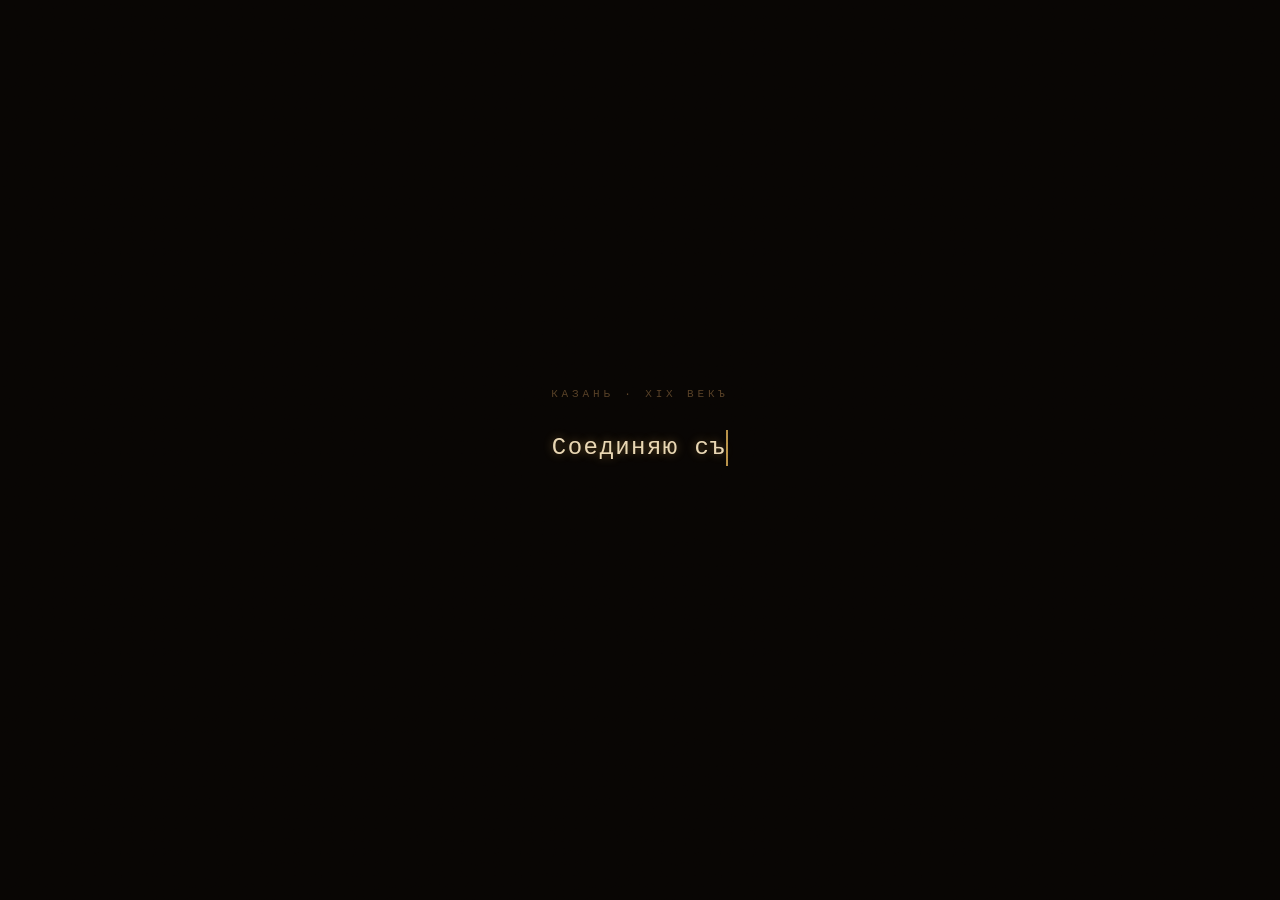
<file: index.html>
<!DOCTYPE html>
<html lang="ru">
  <head>
    <meta charset="UTF-8" />
    <meta name="viewport" content="width=device-width, initial-scale=1.0, viewport-fit=cover" />
    <meta name="theme-color" content="#120a04" />
    <title>Домъ купца Муллина</title>
    <link rel="preconnect" href="https://fonts.googleapis.com" crossorigin />
    <link rel="preconnect" href="https://fonts.gstatic.com" crossorigin />
    <link
      href="https://fonts.googleapis.com/css2?family=IM+Fell+English:ital@0;1&family=Cormorant+Garamond:ital,wght@0,300;0,400;1,300;1,400&display=swap"
      rel="stylesheet"
    />
    <script type="module" crossorigin src="/assets/index-B4zmkgwE.js"></script>
    <link rel="stylesheet" crossorigin href="/assets/index-BqClJh-b.css">
  </head>
  <body style="background:#080503;margin:0;" class="font-cormorant text-[18px] overflow-x-hidden">
        <div id="root"></div>
  </body>
</html>
</file>
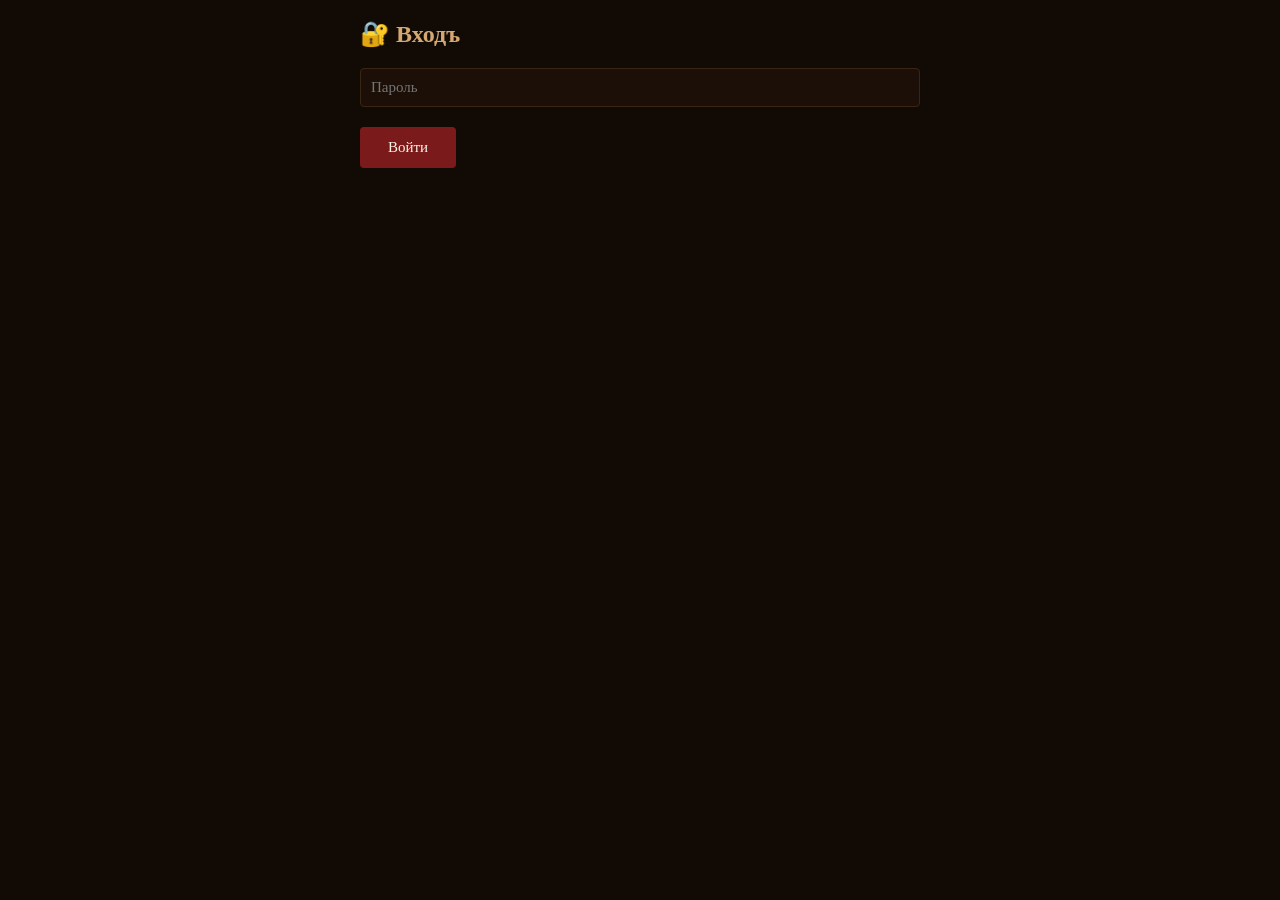
<file: admin.html>
<!DOCTYPE html>
<html lang="ru">
<head>
    <meta charset="UTF-8">
    <meta name="viewport" content="width=device-width, initial-scale=1.0">
    <title>Админка · Домъ купца Муллина</title>
    <style>
        * { margin: 0; padding: 0; box-sizing: border-box; }
        body {
            background: #120a04;
            color: #f0e4d0;
            font-family: Georgia, 'Times New Roman', serif;
            padding: 20px;
            max-width: 600px;
            margin: 0 auto;
        }
        h1 { color: #d4a870; margin-bottom: 20px; font-size: 24px; }
        label { display: block; color: #b8895a; margin: 12px 0 4px; font-size: 13px; text-transform: uppercase; letter-spacing: 0.05em; }
        input, textarea {
            width: 100%;
            padding: 10px;
            background: #1c0f07;
            border: 1px solid #3a2515;
            color: #f0e4d0;
            font-family: Georgia, serif;
            font-size: 15px;
            border-radius: 4px;
        }
        textarea { min-height: 80px; resize: vertical; }
        button {
            margin-top: 20px;
            padding: 12px 28px;
            background: #7b1a1a;
            color: #faf3e6;
            border: none;
            border-radius: 4px;
            cursor: pointer;
            font-size: 15px;
            font-family: Georgia, serif;
        }
        button:hover { background: #a02020; }
        .msg { margin-top: 12px; padding: 10px; border-radius: 4px; font-size: 14px; }
        .ok { background: rgba(27,115,64,0.3); color: #c0e0c0; }
        .err { background: rgba(180,20,40,0.3); color: #e0b0b0; }
        .section { margin-top: 24px; border-top: 1px solid #3a2515; padding-top: 16px; }
        h2 { color: #d4a870; font-size: 18px; margin-bottom: 8px; }
    </style>
</head>
<body>

<div id="login">
    <h1>🔐 Входъ</h1>
    <input type="password" id="pwd" placeholder="Пароль">
    <button onclick="login()">Войти</button>
    <div class="msg err" id="loginMsg" style="display:none;"></div>
</div>

<div id="admin" style="display:none;">
    <h1>⚙ Админка · Домъ купца Муллина</h1>
    
    <div class="section">
        <h2>Hero</h2>
        <label>Заголовок</label>
        <input id="heroTitle">
        <label>Подзаголовок</label>
        <input id="heroSubtitle">
        <label>Текст кнопки скролла</label>
        <input id="scrollHint">
    </div>

    <div class="section">
        <h2>Экскурсии (цены)</h2>
        <label>Обзорная</label>
        <input id="exc1price">
        <label>Чаепитие</label>
        <input id="exc2price">
        <label>Костюмы + фото</label>
        <input id="exc3price">
    </div>

    <div class="section">
        <h2>Мастер-классы (цены)</h2>
        <label>Чак-чак</label>
        <input id="ws1price">
        <label>Чак-чак + экскурсия</label>
        <input id="ws2price">
        <label>Эчпочмак + экскурсия</label>
        <input id="ws3price">
    </div>

    <div class="section">
        <h2>Театр</h2>
        <label>Цена</label>
        <input id="thPrice">
    </div>

    <div class="section">
        <h2>Туроператоры</h2>
        <label>Экскурсия + чаепитие</label>
        <input id="to1price">
        <label>Чак-чак + чай + экскурсия</label>
        <input id="to2price">
        <label>Эчпочмак + экскурсия + чай</label>
        <input id="to3price">
    </div>

    <button onclick="saveAll()">💾 Сохранить всё</button>
    <div class="msg" id="saveMsg" style="display:none;"></div>
</div>

<script>
const PASSWORD = 'mullin2025';
let token = '';
let repoData = {};
const REPO = 'dom-mullina/dom-mullina.github.io';
const FILE_PATH = 'content.json';

function login() {
    const p = document.getElementById('pwd').value;
    if (p === PASSWORD) {
        document.getElementById('login').style.display = 'none';
        document.getElementById('admin').style.display = 'block';
        // токен хранится в localStorage
        token = localStorage.getItem('gh_token') || '';
        if (token) {
            loadData();
        } else {
            showTokenPrompt();
        }
    } else {
        const m = document.getElementById('loginMsg');
        m.textContent = 'Невѣрный пароль';
        m.style.display = 'block';
    }
}

function showTokenPrompt() {
    const t = prompt('Вставьте GitHub Personal Access Token (с правами repo):');
    if (t) {
        token = t;
        localStorage.setItem('gh_token', token);
        loadData();
    }
}

async function loadData() {
    try {
        const res = await fetch(`https://api.github.com/repos/${REPO}/contents/${FILE_PATH}`, {
            headers: { Authorization: `token ${token}` }
        });
        if (!res.ok) throw new Error('Не могу загрузить данные');
        const data = await res.json();
        // Правильное декодирование кириллицы
        const decoded = decodeURIComponent(escape(atob(data.content)));
        const content = JSON.parse(decoded);
        repoData = data;
        fillForm(content);
    } catch(e) {
        document.getElementById('saveMsg').textContent = 'Ошибка загрузки: ' + e.message;
        document.getElementById('saveMsg').className = 'msg err';
        document.getElementById('saveMsg').style.display = 'block';
    }
}
function fillForm(d) {
    document.getElementById('heroTitle').value = d.heroContent?.title || '';
    document.getElementById('heroSubtitle').value = d.heroContent?.subtitle || '';
    document.getElementById('scrollHint').value = d.heroContent?.scrollHint || '';
    document.getElementById('exc1price').value = d.strips?.[0]?.items?.[0]?.price || '';
    document.getElementById('exc2price').value = d.strips?.[0]?.items?.[1]?.price || '';
    document.getElementById('exc3price').value = d.strips?.[0]?.items?.[2]?.price || '';
    document.getElementById('ws1price').value = d.strips?.[1]?.items?.[0]?.price || '';
    document.getElementById('ws2price').value = d.strips?.[1]?.items?.[1]?.price || '';
    document.getElementById('ws3price').value = d.strips?.[1]?.items?.[2]?.price || '';
    document.getElementById('thPrice').value = d.strips?.[2]?.theatre?.modal?.price || '';
    document.getElementById('to1price').value = d.tourOperator?.modal?.table?.[0]?.price || '';
    document.getElementById('to2price').value = d.tourOperator?.modal?.table?.[1]?.price || '';
    document.getElementById('to3price').value = d.tourOperator?.modal?.table?.[2]?.price || '';
}

function collectData() {
    const heroContent = {
        eyebrow: 'Казань · XIX векъ',
        title: document.getElementById('heroTitle').value,
        subtitle: document.getElementById('heroSubtitle').value,
        scrollHint: document.getElementById('scrollHint').value,
    };
    // Здесь надо сохранить всю структуру. Пока — упрощённо.
    // Полный объект нужно встраивать в content.json
    return { heroContent };
}

async function saveAll() {
    const msg = document.getElementById('saveMsg');
    try {
        const newData = collectData();
        // Правильная кодировка UTF-8
        const jsonStr = JSON.stringify(newData, null, 2);
        const content = btoa(unescape(encodeURIComponent(jsonStr)));
        
        const res = await fetch(`https://api.github.com/repos/${REPO}/contents/${FILE_PATH}`, {
            method: 'PUT',
            headers: {
                Authorization: `token ${token}`,
                'Content-Type': 'application/json',
            },
            body: JSON.stringify({
                message: 'обновление из админки',
                content: content,
                sha: repoData.sha,
            })
        });
        if (!res.ok) {
            const err = await res.json();
            throw new Error(err.message || 'Ошибка сохранения');
        }
        // Обновляем sha для следующего сохранения
        const updated = await res.json();
        repoData.sha = updated.content.sha;
        
        msg.textContent = '✅ Сохранено! Сайт обновится через пару минут.';
        msg.className = 'msg ok';
        msg.style.display = 'block';
    } catch(e) {
        msg.textContent = '❌ ' + e.message;
        msg.className = 'msg err';
        msg.style.display = 'block';
    }
}
</script>
</body>
</html>
</file>
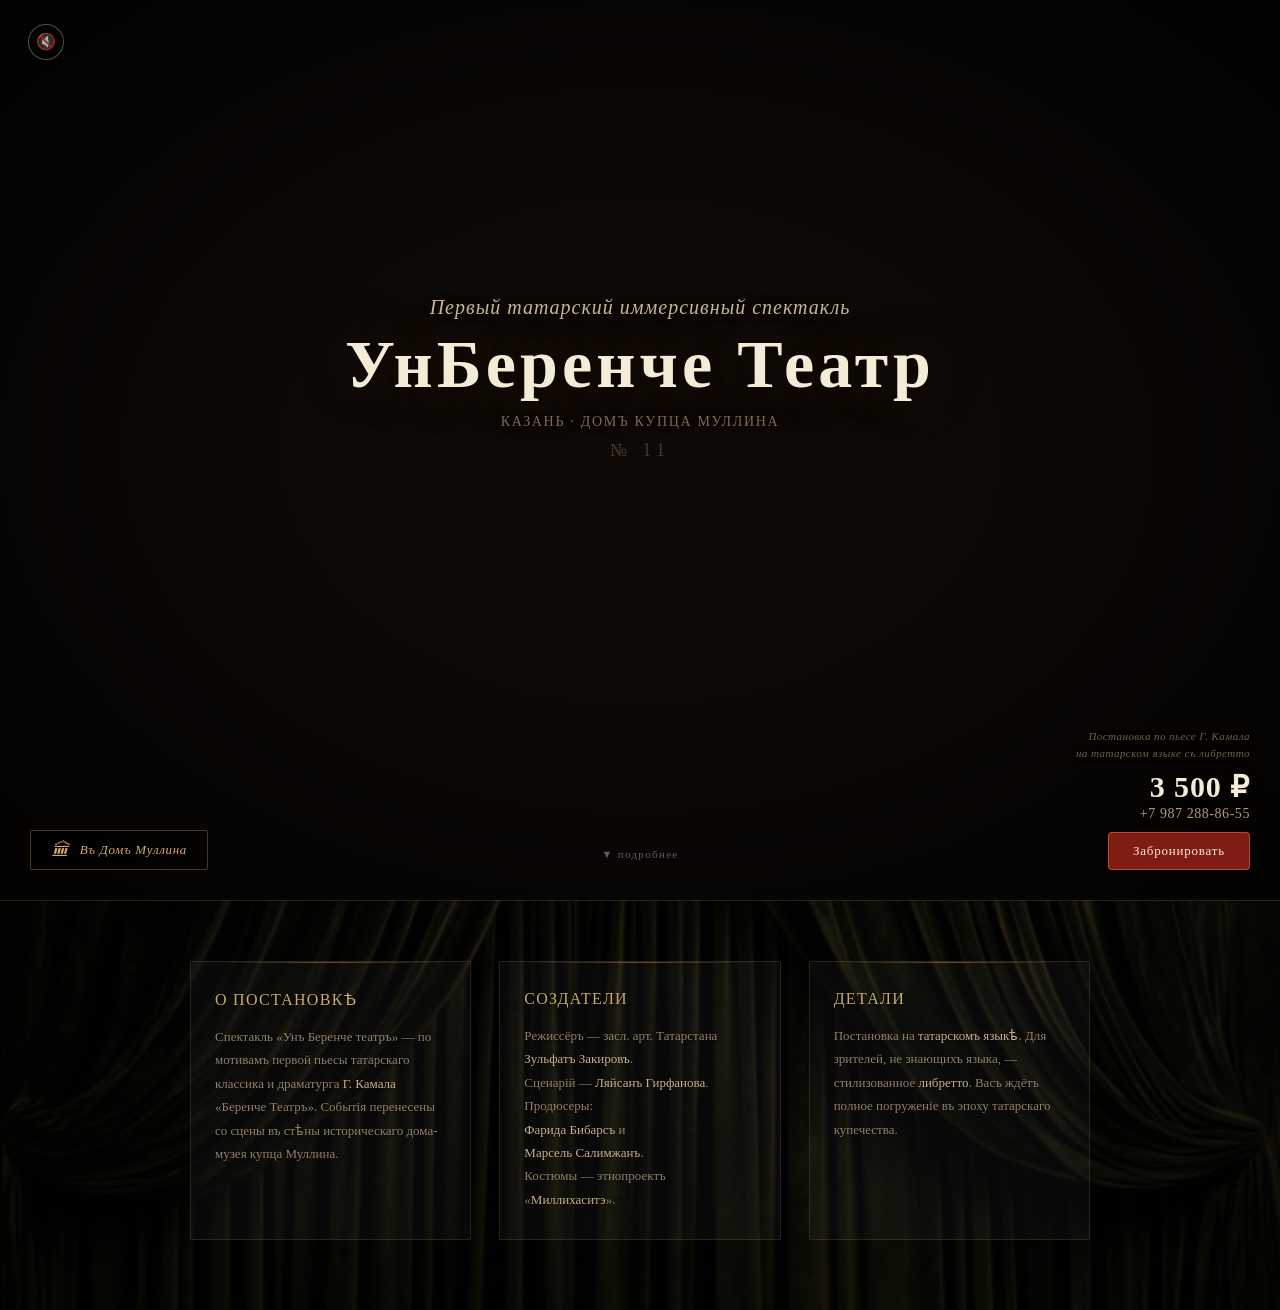
<file: theatre.html>
<!DOCTYPE html>
<html lang="ru">
<head>
    <meta charset="UTF-8">
    <meta name="viewport" content="width=device-width, initial-scale=1.0, viewport-fit=cover">
    <meta name="theme-color" content="#0d0906">
    <title>УнБеренче Театр — Иммерсивный спектакль</title>
    <style>
        :root {
            --gold: #b8895a;
            --gold2: #d4a870;
            --dark: #0d0906;
            --paper: #f5ecd7;
        }

        * {
            margin: 0;
            padding: 0;
            box-sizing: border-box;
        }

        body {
            background: var(--dark);
            font-family: 'Georgia', 'Times New Roman', serif;
            overflow-x: hidden;
        }

        /* ── ПЕРВЫЙ ЭКРАН: ВИДЕО ── */
        .page {
            position: relative;
            width: 100vw;
            height: 100vh;
            min-height: 600px;
            overflow: hidden;
        }

        .bg-video {
            position: absolute;
            inset: 0;
            z-index: 1;
            overflow: hidden;
        }

        .bg-video video {
            width: 100%;
            height: 100%;
            object-fit: cover;
            filter: sepia(0.5) brightness(0.35) blur(2px);
            transform: scale(1.05);
        }

        .vignette {
            position: absolute;
            inset: 0;
            background: radial-gradient(ellipse at center, transparent 30%, rgba(0,0,0,0.8) 100%);
            z-index: 2;
            pointer-events: none;
        }

        /* Центральный текст */
        .center-text {
            position: absolute;
            top: 42%;
            left: 50%;
            transform: translate(-50%, -50%);
            z-index: 3;
            text-align: center;
            pointer-events: none;
        }

        .main-title {
            font-size: clamp(38px, 7vw, 68px);
            font-weight: 700;
            color: var(--paper);
            letter-spacing: 0.06em;
            text-shadow:
                0 2px 30px rgba(0,0,0,0.8),
                0 0 60px rgba(184,137,90,0.3);
            line-height: 1.1;
            margin-bottom: 12px;
        }

        .sub-title {
            font-size: clamp(14px, 2.2vw, 20px);
            font-style: italic;
            color: rgba(235, 215, 175, 0.85);
            letter-spacing: 0.05em;
            margin-bottom: 8px;
            text-shadow: 0 1px 10px rgba(0,0,0,0.6);
        }

        .venue {
            font-size: clamp(11px, 1.5vw, 14px);
            color: rgba(200, 175, 140, 0.6);
            letter-spacing: 0.12em;
            text-transform: uppercase;
            text-shadow: 0 1px 6px rgba(0,0,0,0.5);
        }

        /* Стрелка-подсказка */
        .scroll-hint {
            position: absolute;
            bottom: 40px;
            left: 50%;
            transform: translateX(-50%);
            z-index: 5;
            color: rgba(255,255,255,0.35);
            font-size: 11px;
            letter-spacing: 0.12em;
            pointer-events: none;
            animation: bob 2.2s ease-in-out infinite;
        }

        @keyframes bob {
            0%, 100% { transform: translateX(-50%) translateY(0); opacity: 0.35; }
            50% { transform: translateX(-50%) translateY(7px); opacity: 0.7; }
        }

        /* Кнопка звука */
        .sound-toggle {
            position: absolute;
            top: 24px;
            left: 28px;
            z-index: 5;
            width: 36px;
            height: 36px;
            border-radius: 50%;
            border: 1px solid rgba(255,255,255,0.3);
            background: rgba(0,0,0,0.3);
            color: rgba(255,255,255,0.7);
            font-size: 16px;
            cursor: pointer;
            display: flex;
            align-items: center;
            justify-content: center;
            transition: all 0.3s;
            backdrop-filter: blur(4px);
            line-height: 1;
            padding: 0;
        }

        .sound-toggle:hover {
            background: rgba(0,0,0,0.5);
            border-color: rgba(255,255,255,0.5);
            color: #fff;
        }

        /* ── КНОПКА ВОЗВРАТА В ДОМ МУЛЛИНА ── */
        .btn-home {
            position: absolute;
            bottom: 30px;
            left: 30px;
            z-index: 5;
            display: flex;
            align-items: center;
            gap: 10px;
            padding: 10px 20px;
            background: rgba(0,0,0,0.45);
            border: 1px solid rgba(184,137,90,0.4);
            border-radius: 2px;
            color: var(--gold2);
            text-decoration: none;
            font-family: 'Georgia', serif;
            font-size: 13px;
            font-style: italic;
            letter-spacing: 0.05em;
            backdrop-filter: blur(6px);
            transition: all 0.3s;
        }

        .btn-home:hover {
            background: rgba(0,0,0,0.65);
            border-color: rgba(184,137,90,0.7);
            color: #ffe0b0;
            box-shadow: 0 0 18px rgba(184,137,90,0.2);
        }

        .btn-home-icon {
            font-size: 18px;
            line-height: 1;
        }

        /* Контакты */
        .contact {
            position: absolute;
            bottom: 30px;
            right: 30px;
            z-index: 5;
            text-align: right;
            color: var(--paper);
        }

        .contact-desc {
            font-size: 11px;
            font-style: italic;
            color: rgba(200, 175, 140, 0.55);
            letter-spacing: 0.04em;
            margin-bottom: 8px;
            text-shadow: 0 1px 6px rgba(0,0,0,0.5);
            line-height: 1.5;
        }

        .contact-price {
            font-size: clamp(22px, 3vw, 30px);
            font-weight: 700;
            letter-spacing: 0.03em;
            margin-bottom: 2px;
            text-shadow: 0 2px 10px rgba(0,0,0,0.5);
        }

        .contact-phone {
            font-size: 14px;
            color: rgba(220, 195, 150, 0.8);
            letter-spacing: 0.04em;
            margin-bottom: 10px;
            text-shadow: 0 1px 6px rgba(0,0,0,0.5);
        }

        .btn-call {
            display: inline-block;
            padding: 10px 24px;
            background: rgba(180, 40, 30, 0.7);
            color: var(--paper);
            text-decoration: none;
            border-radius: 4px;
            font-size: 13px;
            letter-spacing: 0.06em;
            backdrop-filter: blur(4px);
            border: 1px solid rgba(255,200,150,0.3);
            transition: all 0.3s;
        }

        .btn-call:hover {
            background: rgba(200, 45, 30, 0.85);
            border-color: rgba(255,200,150,0.6);
            box-shadow: 0 0 16px rgba(200,100,50,0.3);
        }

        /* ── ВТОРОЙ БЛОК: ПРОГРАММКА ── */
        .details {
            padding: 60px 5vw 70px;
    background:
        url('ttr2.jpg') center/cover no-repeat,
        linear-gradient(180deg, #1a120a 0%, #110c06 100%);
    background-blend-mode: overlay;
    border-top: 1px solid rgba(184, 148, 76, 0.2);
        }

        .details-inner {
            max-width: 900px;
            margin: 0 auto;
            display: grid;
            grid-template-columns: repeat(3, 1fr);
            gap: 28px;
        }

        /* ── КАРТОЧКИ ДЕТАЛЕЙ ── */
        .detail-card {
            background: rgba(255,255,255,0.03);
            border: 1px solid rgba(184,137,90,0.2);
            border-radius: 2px;
            padding: 28px 24px;
            position: relative;
            transition: border-color 0.3s, box-shadow 0.3s;
        }

        .detail-card:hover {
            border-color: rgba(184,137,90,0.4);
            box-shadow:
                0 4px 20px rgba(0,0,0,0.5),
                inset 0 1px 0 rgba(255,255,255,0.02);
        }

        /* Золотая полоска сверху карточки */
        .detail-card::before {
            content: '';
            position: absolute;
            top: 0;
            left: 24px;
            right: 24px;
            height: 1px;
            background: linear-gradient(90deg, transparent, rgba(184,137,90,0.5), transparent);
        }

        .detail-card h3 {
            font-family: 'Georgia', serif;
            font-size: 16px;
            font-weight: 400;
            color: #c9a96e;
            letter-spacing: 0.08em;
            text-transform: uppercase;
            margin-bottom: 16px;
            text-shadow: 0 1px 2px rgba(0,0,0,0.5);
        }

        .detail-card p {
            font-size: 13px;
            line-height: 1.8;
            color: rgba(200, 180, 150, 0.7);
            text-shadow: 0 1px 2px rgba(0,0,0,0.4);
        }

        .detail-card p strong {
            color: rgba(220, 195, 155, 0.9);
            font-weight: 400;
            white-space: nowrap;
        }

        /* Нижняя строка с ценой и кнопкой (мобила) */
        .details-footer {
            display: none;
            margin-top: 30px;
            text-align: center;
            padding-top: 24px;
            border-top: 1px solid rgba(184, 148, 76, 0.15);
        }

        /* ── МОБИЛА ── */
        @media (max-width: 768px) {
            .center-text {
                top: 35%;
            }
            .sound-toggle {
                top: 14px;
                left: 14px;
                width: 30px;
                height: 30px;
                font-size: 14px;
            }

            .btn-home {
                bottom: 20px;
                left: 16px;
                padding: 8px 16px;
                font-size: 12px;
                gap: 6px;
            }
            .btn-home-icon {
                font-size: 16px;
            }

            .contact {
                bottom: 20px;
                right: 16px;
            }
            .contact-desc {
                font-size: 10px;
            }
            .btn-call {
                padding: 8px 18px;
                font-size: 12px;
            }
            .scroll-hint {
                bottom: 75px;
            }

            .details {
                padding: 40px 5vw 50px;
            }
            .details-inner {
                grid-template-columns: 1fr;
                gap: 16px;
            }
            .detail-card {
                padding: 22px 18px;
            }
            .detail-card h3 {
                font-size: 14px;
                margin-bottom: 12px;
            }
            .detail-card p {
                font-size: 12px;
                line-height: 1.7;
            }
        }

         .house-number {
            font-family: 'Georgia', serif;
            font-size: clamp(13px, 1.8vw, 18px);
            color: rgba(200, 175, 140, 0.28);
            letter-spacing: 0.3em;
            margin-top: 10px;
            text-shadow: 0 0 8px rgba(184,137,90,0.15);
            pointer-events: none;
        }
    </style>
</head>
<body>

    <!-- ========== ПЕРВЫЙ ЭКРАН: ВИДЕО ========== -->
    <section class="page" id="hero">
        <div class="bg-video">
            <video id="teaserVideo" autoplay loop muted playsinline>
                <source src="teaser.mp4" type="video/mp4">
            </video>
        </div>
        <div class="vignette" aria-hidden="true"></div>

        <button class="sound-toggle" id="soundBtn" title="Включить звук">🔇</button>

        <div class="center-text">
            <p class="sub-title">Первый татарский иммерсивный спектакль</p>
            <h1 class="main-title">УнБеренче Театр</h1>
            <p class="venue">Казань · Домъ купца Муллина</p>
            <p class="house-number">№ 11</p>
        </div>

        <div class="scroll-hint">▼ подробнее</div>

        <!-- КНОПКА ВОЗВРАТА ВМЕСТО ГАЛЕРЕИ -->
        <a href="index.html" class="btn-home">
            <span class="btn-home-icon">🏛</span>
            <span>Въ Домъ Муллина</span>
        </a>

        <div class="contact">
            <p class="contact-desc">Постановка по пьесе Г. Камала<br>на татарском языке съ либретто</p>
            <p class="contact-price">3 500 ₽</p>
            <p class="contact-phone">+7 987 288-86-55</p>
            <a href="tel:+79872888655" class="btn-call">Забронировать</a>
        </div>
    </section>

    <!-- ========== ВТОРОЙ БЛОК: ПРОГРАММКА ========== -->
    <section class="details">
        <div class="details-inner">

            <div class="detail-card">
                <h3>О постановкѣ</h3>
                <p>
                    Спектакль «Унъ Беренче театръ» — по мотивамъ первой пьесы татарскаго классика и драматурга
                    <strong>Г. Камала</strong> «Беренче Театръ». Событія перенесены со сцены въ стѣны историческаго
                    дома-музея купца Муллина.
                </p>
            </div>

            <div class="detail-card">
                <h3>Создатели</h3>
                <p>
                    Режиссёръ — засл. арт. Татарстана<br>
                    <strong>Зульфатъ Закировъ</strong>.<br>
                    Сценарій — <strong>Ляйсанъ Гирфанова</strong>.<br>
                    Продюсеры:<br>
                    <strong>Фарида Бибарсъ</strong> и<br>
                    <strong>Марсель Салимжанъ</strong>.<br>
                    Костюмы — этнопроектъ<br>
                    «<strong>Миллихаситэ</strong>».
                </p>
            </div>

            <div class="detail-card">
                <h3>Детали</h3>
                <p>
                    Постановка на <strong>татарскомъ языкѣ</strong>. Для зрителей, не знающихъ языка, —
                    стилизованное <strong>либретто</strong>. Васъ ждётъ полное погруженіе въ эпоху татарскаго купечества.
                </p>
            </div>

        </div>
    </section>


    <!-- Скрипт: переключение звука -->
    <script>
        (function() {
            const video = document.getElementById('teaserVideo');
            const btn = document.getElementById('soundBtn');
            let muted = true;

            btn.addEventListener('click', function() {
                if (muted) {
                    video.muted = false;
                    btn.textContent = '🔊';
                } else {
                    video.muted = true;
                    btn.textContent = '🔇';
                }
                muted = !muted;
            });
        })();
    </script>
</body>
</html>
</file>
<file: assets/index-BqClJh-b.css>
*,:before,:after{--tw-border-spacing-x: 0;--tw-border-spacing-y: 0;--tw-translate-x: 0;--tw-translate-y: 0;--tw-rotate: 0;--tw-skew-x: 0;--tw-skew-y: 0;--tw-scale-x: 1;--tw-scale-y: 1;--tw-pan-x: ;--tw-pan-y: ;--tw-pinch-zoom: ;--tw-scroll-snap-strictness: proximity;--tw-gradient-from-position: ;--tw-gradient-via-position: ;--tw-gradient-to-position: ;--tw-ordinal: ;--tw-slashed-zero: ;--tw-numeric-figure: ;--tw-numeric-spacing: ;--tw-numeric-fraction: ;--tw-ring-inset: ;--tw-ring-offset-width: 0px;--tw-ring-offset-color: #fff;--tw-ring-color: rgb(59 130 246 / .5);--tw-ring-offset-shadow: 0 0 #0000;--tw-ring-shadow: 0 0 #0000;--tw-shadow: 0 0 #0000;--tw-shadow-colored: 0 0 #0000;--tw-blur: ;--tw-brightness: ;--tw-contrast: ;--tw-grayscale: ;--tw-hue-rotate: ;--tw-invert: ;--tw-saturate: ;--tw-sepia: ;--tw-drop-shadow: ;--tw-backdrop-blur: ;--tw-backdrop-brightness: ;--tw-backdrop-contrast: ;--tw-backdrop-grayscale: ;--tw-backdrop-hue-rotate: ;--tw-backdrop-invert: ;--tw-backdrop-opacity: ;--tw-backdrop-saturate: ;--tw-backdrop-sepia: ;--tw-contain-size: ;--tw-contain-layout: ;--tw-contain-paint: ;--tw-contain-style: }::backdrop{--tw-border-spacing-x: 0;--tw-border-spacing-y: 0;--tw-translate-x: 0;--tw-translate-y: 0;--tw-rotate: 0;--tw-skew-x: 0;--tw-skew-y: 0;--tw-scale-x: 1;--tw-scale-y: 1;--tw-pan-x: ;--tw-pan-y: ;--tw-pinch-zoom: ;--tw-scroll-snap-strictness: proximity;--tw-gradient-from-position: ;--tw-gradient-via-position: ;--tw-gradient-to-position: ;--tw-ordinal: ;--tw-slashed-zero: ;--tw-numeric-figure: ;--tw-numeric-spacing: ;--tw-numeric-fraction: ;--tw-ring-inset: ;--tw-ring-offset-width: 0px;--tw-ring-offset-color: #fff;--tw-ring-color: rgb(59 130 246 / .5);--tw-ring-offset-shadow: 0 0 #0000;--tw-ring-shadow: 0 0 #0000;--tw-shadow: 0 0 #0000;--tw-shadow-colored: 0 0 #0000;--tw-blur: ;--tw-brightness: ;--tw-contrast: ;--tw-grayscale: ;--tw-hue-rotate: ;--tw-invert: ;--tw-saturate: ;--tw-sepia: ;--tw-drop-shadow: ;--tw-backdrop-blur: ;--tw-backdrop-brightness: ;--tw-backdrop-contrast: ;--tw-backdrop-grayscale: ;--tw-backdrop-hue-rotate: ;--tw-backdrop-invert: ;--tw-backdrop-opacity: ;--tw-backdrop-saturate: ;--tw-backdrop-sepia: ;--tw-contain-size: ;--tw-contain-layout: ;--tw-contain-paint: ;--tw-contain-style: }*,:before,:after{box-sizing:border-box;border-width:0;border-style:solid;border-color:#e5e7eb}:before,:after{--tw-content: ""}html,:host{line-height:1.5;-webkit-text-size-adjust:100%;-moz-tab-size:4;-o-tab-size:4;tab-size:4;font-family:ui-sans-serif,system-ui,sans-serif,"Apple Color Emoji","Segoe UI Emoji",Segoe UI Symbol,"Noto Color Emoji";font-feature-settings:normal;font-variation-settings:normal;-webkit-tap-highlight-color:transparent}body{margin:0;line-height:inherit}hr{height:0;color:inherit;border-top-width:1px}abbr:where([title]){-webkit-text-decoration:underline dotted;text-decoration:underline dotted}h1,h2,h3,h4,h5,h6{font-size:inherit;font-weight:inherit}a{color:inherit;text-decoration:inherit}b,strong{font-weight:bolder}code,kbd,samp,pre{font-family:Courier New,Consolas,monospace;font-feature-settings:normal;font-variation-settings:normal;font-size:1em}small{font-size:80%}sub,sup{font-size:75%;line-height:0;position:relative;vertical-align:baseline}sub{bottom:-.25em}sup{top:-.5em}table{text-indent:0;border-color:inherit;border-collapse:collapse}button,input,optgroup,select,textarea{font-family:inherit;font-feature-settings:inherit;font-variation-settings:inherit;font-size:100%;font-weight:inherit;line-height:inherit;letter-spacing:inherit;color:inherit;margin:0;padding:0}button,select{text-transform:none}button,input:where([type=button]),input:where([type=reset]),input:where([type=submit]){-webkit-appearance:button;background-color:transparent;background-image:none}:-moz-focusring{outline:auto}:-moz-ui-invalid{box-shadow:none}progress{vertical-align:baseline}::-webkit-inner-spin-button,::-webkit-outer-spin-button{height:auto}[type=search]{-webkit-appearance:textfield;outline-offset:-2px}::-webkit-search-decoration{-webkit-appearance:none}::-webkit-file-upload-button{-webkit-appearance:button;font:inherit}summary{display:list-item}blockquote,dl,dd,h1,h2,h3,h4,h5,h6,hr,figure,p,pre{margin:0}fieldset{margin:0;padding:0}legend{padding:0}ol,ul,menu{list-style:none;margin:0;padding:0}dialog{padding:0}textarea{resize:vertical}input::-moz-placeholder,textarea::-moz-placeholder{opacity:1;color:#9ca3af}input::placeholder,textarea::placeholder{opacity:1;color:#9ca3af}button,[role=button]{cursor:pointer}:disabled{cursor:default}img,svg,video,canvas,audio,iframe,embed,object{display:block;vertical-align:middle}img,video{max-width:100%;height:auto}[hidden]:where(:not([hidden=until-found])){display:none}.pointer-events-none{pointer-events:none}.visible{visibility:visible}.fixed{position:fixed}.absolute{position:absolute}.relative{position:relative}.sticky{position:sticky}.inset-0{top:0;right:0;bottom:0;left:0}.inset-y-0{top:0;bottom:0}.-left-full{left:-100%}.bottom-0{bottom:0}.bottom-24{bottom:6rem}.bottom-6{bottom:1.5rem}.left-0{left:0}.left-1\/2{left:50%}.right-0{right:0}.right-6{right:1.5rem}.right-\[18px\]{right:18px}.top-0{top:0}.top-1\/2{top:50%}.top-2{top:.5rem}.top-\[18px\]{top:18px}.z-0{z-index:0}.z-10{z-index:10}.z-50{z-index:50}.z-\[100\]{z-index:100}.z-\[150\]{z-index:150}.z-\[1\]{z-index:1}.z-\[200\]{z-index:200}.z-\[2\]{z-index:2}.z-\[3\]{z-index:3}.z-\[4\]{z-index:4}.z-\[5\]{z-index:5}.z-\[6\]{z-index:6}.z-\[7\]{z-index:7}.z-\[8\]{z-index:8}.z-\[9999\]{z-index:9999}.float-right{float:right}.m-0{margin:0}.mx-\[10px\]{margin-left:10px;margin-right:10px}.mx-auto{margin-left:auto;margin-right:auto}.my-2{margin-top:.5rem;margin-bottom:.5rem}.my-4{margin-top:1rem;margin-bottom:1rem}.mb-1{margin-bottom:.25rem}.mb-1\.5{margin-bottom:.375rem}.mb-3{margin-bottom:.75rem}.mb-5{margin-bottom:1.25rem}.mb-7{margin-bottom:1.75rem}.mb-\[-28px\]{margin-bottom:-28px}.mb-\[14px\]{margin-bottom:14px}.ml-auto{margin-left:auto}.mt-1{margin-top:.25rem}.mt-2{margin-top:.5rem}.mt-4{margin-top:1rem}.mt-8{margin-top:2rem}.mt-\[14px\]{margin-top:14px}.mt-\[18px\]{margin-top:18px}.mt-\[3px\]{margin-top:3px}.block{display:block}.inline-block{display:inline-block}.flex{display:flex}.inline-flex{display:inline-flex}.table{display:table}.grid{display:grid}.hidden{display:none}.aspect-\[2\/3\]{aspect-ratio:2/3}.aspect-\[4\/3\]{aspect-ratio:4/3}.h-10{height:2.5rem}.h-14{height:3.5rem}.h-5{height:1.25rem}.h-8{height:2rem}.h-9{height:2.25rem}.h-\[120px\]{height:120px}.h-\[1px\]{height:1px}.h-\[2px\]{height:2px}.h-\[30px\]{height:30px}.h-\[34px\]{height:34px}.h-\[38px\]{height:38px}.h-\[40vh\]{height:40vh}.h-\[60px\]{height:60px}.h-\[62px\]{height:62px}.h-\[7px\]{height:7px}.h-full{height:100%}.h-screen{height:100vh}.max-h-\[300px\]{max-height:300px}.max-h-\[90vh\]{max-height:90vh}.min-h-\[1\.5em\]{min-height:1.5em}.min-h-\[400px\]{min-height:400px}.w-0{width:0px}.w-10{width:2.5rem}.w-6{width:1.5rem}.w-8{width:2rem}.w-9{width:2.25rem}.w-\[130px\]{width:130px}.w-\[150px\]{width:150px}.w-\[160px\]{width:160px}.w-\[1px\]{width:1px}.w-\[2px\]{width:2px}.w-\[30\%\]{width:30%}.w-\[30px\]{width:30px}.w-\[34px\]{width:34px}.w-\[38px\]{width:38px}.w-\[60vw\]{width:60vw}.w-\[62px\]{width:62px}.w-\[7px\]{width:7px}.w-\[92\%\]{width:92%}.w-full{width:100%}.min-w-0{min-width:0px}.max-w-\[320px\]{max-width:320px}.max-w-\[640px\]{max-width:640px}.max-w-\[700px\]{max-width:700px}.max-w-\[960px\]{max-width:960px}.flex-1{flex:1 1 0%}.flex-shrink-0{flex-shrink:0}.border-collapse{border-collapse:collapse}.-translate-x-1\/2{--tw-translate-x: -50%;transform:translate(var(--tw-translate-x),var(--tw-translate-y)) rotate(var(--tw-rotate)) skew(var(--tw-skew-x)) skewY(var(--tw-skew-y)) scaleX(var(--tw-scale-x)) scaleY(var(--tw-scale-y))}.-translate-y-1\/2{--tw-translate-y: -50%;transform:translate(var(--tw-translate-x),var(--tw-translate-y)) rotate(var(--tw-rotate)) skew(var(--tw-skew-x)) skewY(var(--tw-skew-y)) scaleX(var(--tw-scale-x)) scaleY(var(--tw-scale-y))}.scale-150{--tw-scale-x: 1.5;--tw-scale-y: 1.5;transform:translate(var(--tw-translate-x),var(--tw-translate-y)) rotate(var(--tw-rotate)) skew(var(--tw-skew-x)) skewY(var(--tw-skew-y)) scaleX(var(--tw-scale-x)) scaleY(var(--tw-scale-y))}.transform{transform:translate(var(--tw-translate-x),var(--tw-translate-y)) rotate(var(--tw-rotate)) skew(var(--tw-skew-x)) skewY(var(--tw-skew-y)) scaleX(var(--tw-scale-x)) scaleY(var(--tw-scale-y))}.animate-\[shimmer_2s_infinite\]{animation:shimmer 2s infinite}@keyframes hint-pulse{0%,to{opacity:.5;transform:translate(-50%) translateY(0)}50%{opacity:1;transform:translate(-50%) translateY(6px)}}.animate-hint-pulse{animation:hint-pulse 2.5s ease-in-out infinite}.animate-none{animation:none}@keyframes pl-blink{0%,to{border-color:#ffc864b3}50%{border-color:transparent}}.animate-pl-blink{animation:pl-blink .9s step-end infinite}@keyframes tw-blink{0%,to{border-color:#ffc864b3}50%{border-color:transparent}}.animate-tw-blink{animation:tw-blink .9s step-end infinite}.cursor-pointer{cursor:pointer}.resize{resize:both}.grid-cols-3{grid-template-columns:repeat(3,minmax(0,1fr))}.flex-col{flex-direction:column}.flex-col-reverse{flex-direction:column-reverse}.flex-wrap{flex-wrap:wrap}.items-start{align-items:flex-start}.items-end{align-items:flex-end}.items-center{align-items:center}.justify-center{justify-content:center}.justify-between{justify-content:space-between}.gap-0{gap:0px}.gap-0\.5{gap:.125rem}.gap-1\.5{gap:.375rem}.gap-10{gap:2.5rem}.gap-2{gap:.5rem}.gap-3{gap:.75rem}.gap-4{gap:1rem}.gap-6{gap:1.5rem}.gap-8{gap:2rem}.gap-\[10px\]{gap:10px}.gap-\[14px\]{gap:14px}.gap-\[8px\]{gap:8px}.overflow-hidden{overflow:hidden}.overflow-y-auto{overflow-y:auto}.overflow-x-hidden{overflow-x:hidden}.whitespace-nowrap{white-space:nowrap}.whitespace-pre-line{white-space:pre-line}.rounded{border-radius:.25rem}.rounded-\[1px\]{border-radius:1px}.rounded-\[2px\]{border-radius:2px}.rounded-full{border-radius:9999px}.rounded-t-2xl{border-top-left-radius:1rem;border-top-right-radius:1rem}.rounded-t-\[33px\]{border-top-left-radius:33px;border-top-right-radius:33px}.rounded-t-\[50px\]{border-top-left-radius:50px;border-top-right-radius:50px}.border{border-width:1px}.border-2{border-width:2px}.border-\[3px\]{border-width:3px}.border-b{border-bottom-width:1px}.border-b-0{border-bottom-width:0px}.border-b-2{border-bottom-width:2px}.border-l-0{border-left-width:0px}.border-l-2{border-left-width:2px}.border-r-0{border-right-width:0px}.border-r-2{border-right-width:2px}.border-t{border-top-width:1px}.border-dashed{border-style:dashed}.border-double{border-style:double}.border-none{border-style:none}.border-\[\#3a2515\]{--tw-border-opacity: 1;border-color:rgb(58 37 21 / var(--tw-border-opacity, 1))}.border-\[\#8b6914\]{--tw-border-opacity: 1;border-color:rgb(139 105 20 / var(--tw-border-opacity, 1))}.border-\[\#b8895a\]{--tw-border-opacity: 1;border-color:rgb(184 137 90 / var(--tw-border-opacity, 1))}.border-\[rgba\(139\,105\,20\,0\.1\)\]{border-color:#8b69141a}.border-\[rgba\(139\,105\,20\,0\.2\)\]{border-color:#8b691433}.border-\[rgba\(139\,105\,20\,0\.3\)\]{border-color:#8b69144d}.border-\[rgba\(184\,137\,90\,0\.15\)\]{border-color:#b8895a26}.border-\[rgba\(184\,137\,90\,0\.2\)\]{border-color:#b8895a33}.border-\[rgba\(184\,137\,90\,0\.22\)\]{border-color:#b8895a38}.border-\[rgba\(184\,137\,90\,0\.3\)\]{border-color:#b8895a4d}.border-\[rgba\(184\,137\,90\,0\.4\)\]{border-color:#b8895a66}.border-\[rgba\(184\,137\,90\,0\.45\)\]{border-color:#b8895a73}.border-\[rgba\(200\,160\,100\,0\.5\)\]{border-color:#c8a06480}.border-black\/30{border-color:#0000004d}.border-gold{--tw-border-opacity: 1;border-color:rgb(184 137 90 / var(--tw-border-opacity, 1))}.border-white\/\[0\.06\]{border-color:#ffffff0f}.border-white\/\[0\.08\]{border-color:#ffffff14}.border-r-\[rgba\(255\,200\,100\,0\.7\)\]{border-right-color:#ffc864b3}.border-r-transparent{border-right-color:transparent}.bg-\[\#0077FF\]{--tw-bg-opacity: 1;background-color:rgb(0 119 255 / var(--tw-bg-opacity, 1))}.bg-\[\#080503\]{--tw-bg-opacity: 1;background-color:rgb(8 5 3 / var(--tw-bg-opacity, 1))}.bg-\[\#1B7340\]{--tw-bg-opacity: 1;background-color:rgb(27 115 64 / var(--tw-bg-opacity, 1))}.bg-\[\#2AABEE\]{--tw-bg-opacity: 1;background-color:rgb(42 171 238 / var(--tw-bg-opacity, 1))}.bg-\[\#2d8a4e\]{--tw-bg-opacity: 1;background-color:rgb(45 138 78 / var(--tw-bg-opacity, 1))}.bg-\[\#3a2515\]{--tw-bg-opacity: 1;background-color:rgb(58 37 21 / var(--tw-bg-opacity, 1))}.bg-\[\#4a1010\]{--tw-bg-opacity: 1;background-color:rgb(74 16 16 / var(--tw-bg-opacity, 1))}.bg-\[\#7b1a1a\]{--tw-bg-opacity: 1;background-color:rgb(123 26 26 / var(--tw-bg-opacity, 1))}.bg-\[rgba\(184\,137\,90\,0\.08\)\]{background-color:#b8895a14}.bg-\[rgba\(184\,137\,90\,0\.1\)\]{background-color:#b8895a1a}.bg-\[rgba\(250\,243\,230\,0\.9\)\]{background-color:#faf3e6e6}.bg-black\/15{background-color:#00000026}.bg-black\/30{background-color:#0000004d}.bg-black\/40{background-color:#0006}.bg-black\/45{background-color:#00000073}.bg-black\/55{background-color:#0000008c}.bg-dark{--tw-bg-opacity: 1;background-color:rgb(18 10 4 / var(--tw-bg-opacity, 1))}.bg-dark\/90{background-color:#120a04e6}.bg-gold{--tw-bg-opacity: 1;background-color:rgb(184 137 90 / var(--tw-bg-opacity, 1))}.bg-transparent{background-color:transparent}.bg-\[radial-gradient\(ellipse\,rgba\(255\,220\,150\,0\.1\)_0\%\,transparent_70\%\)\]{background-image:radial-gradient(ellipse,rgba(255,220,150,.1) 0%,transparent 70%)}.bg-\[radial-gradient\(ellipse_at_50\%_20\%\,rgba\(184\,137\,90\,0\.1\)\,transparent_70\%\)\]{background-image:radial-gradient(ellipse at 50% 20%,rgba(184,137,90,.1),transparent 70%)}.bg-\[radial-gradient\(ellipse_at_50\%_50\%\,rgba\(184\,137\,90\,0\.15\)_0\%\,transparent_70\%\)\]{background-image:radial-gradient(ellipse at 50% 50%,rgba(184,137,90,.15) 0%,transparent 70%)}.bg-\[radial-gradient\(ellipse_at_center\,transparent_35\%\,rgba\(0\,0\,0\,0\.75\)_100\%\)\]{background-image:radial-gradient(ellipse at center,transparent 35%,rgba(0,0,0,.75) 100%)}.bg-gradient-to-b{background-image:linear-gradient(to bottom,var(--tw-gradient-stops))}.bg-gradient-to-r{background-image:linear-gradient(to right,var(--tw-gradient-stops))}.bg-gradient-to-t{background-image:linear-gradient(to top,var(--tw-gradient-stops))}.from-\[\#f0e5d0\]{--tw-gradient-from: #f0e5d0 var(--tw-gradient-from-position);--tw-gradient-to: rgb(240 229 208 / 0) var(--tw-gradient-to-position);--tw-gradient-stops: var(--tw-gradient-from), var(--tw-gradient-to)}.from-\[\#faf3e6\]{--tw-gradient-from: #faf3e6 var(--tw-gradient-from-position);--tw-gradient-to: rgb(250 243 230 / 0) var(--tw-gradient-to-position);--tw-gradient-stops: var(--tw-gradient-from), var(--tw-gradient-to)}.from-\[rgba\(184\,137\,90\,0\.7\)\]{--tw-gradient-from: rgba(184,137,90,.7) var(--tw-gradient-from-position);--tw-gradient-to: rgba(184, 137, 90, 0) var(--tw-gradient-to-position);--tw-gradient-stops: var(--tw-gradient-from), var(--tw-gradient-to)}.from-\[rgba\(255\,220\,140\,0\.45\)\]{--tw-gradient-from: rgba(255,220,140,.45) var(--tw-gradient-from-position);--tw-gradient-to: rgba(255, 220, 140, 0) var(--tw-gradient-to-position);--tw-gradient-stops: var(--tw-gradient-from), var(--tw-gradient-to)}.from-transparent{--tw-gradient-from: transparent var(--tw-gradient-from-position);--tw-gradient-to: rgb(0 0 0 / 0) var(--tw-gradient-to-position);--tw-gradient-stops: var(--tw-gradient-from), var(--tw-gradient-to)}.via-\[\#3a2515\]{--tw-gradient-to: rgb(58 37 21 / 0) var(--tw-gradient-to-position);--tw-gradient-stops: var(--tw-gradient-from), #3a2515 var(--tw-gradient-via-position), var(--tw-gradient-to)}.via-\[rgba\(212\,168\,112\,0\.3\)\]{--tw-gradient-to: rgba(212, 168, 112, 0) var(--tw-gradient-to-position);--tw-gradient-stops: var(--tw-gradient-from), rgba(212,168,112,.3) var(--tw-gradient-via-position), var(--tw-gradient-to)}.via-\[rgba\(255\,200\,100\,0\.1\)\]{--tw-gradient-to: rgba(255, 200, 100, 0) var(--tw-gradient-to-position);--tw-gradient-stops: var(--tw-gradient-from), rgba(255,200,100,.1) var(--tw-gradient-via-position), var(--tw-gradient-to)}.via-gold{--tw-gradient-to: rgb(184 137 90 / 0) var(--tw-gradient-to-position);--tw-gradient-stops: var(--tw-gradient-from), #b8895a var(--tw-gradient-via-position), var(--tw-gradient-to)}.to-\[\#f0e5d0\]{--tw-gradient-to: #f0e5d0 var(--tw-gradient-to-position)}.to-transparent{--tw-gradient-to: transparent var(--tw-gradient-to-position)}.bg-cover{background-size:cover}.bg-center{background-position:center}.object-cover{-o-object-fit:cover;object-fit:cover}.p-0{padding:0}.p-2{padding:.5rem}.p-3{padding:.75rem}.p-9{padding:2.25rem}.p-\[10px_6px\]{padding:10px 6px}.px-3{padding-left:.75rem;padding-right:.75rem}.px-\[20px\]{padding-left:20px;padding-right:20px}.px-\[22px\]{padding-left:22px;padding-right:22px}.px-\[28px\]{padding-left:28px;padding-right:28px}.px-\[5vw\]{padding-left:5vw;padding-right:5vw}.py-2{padding-top:.5rem;padding-bottom:.5rem}.py-5{padding-top:1.25rem;padding-bottom:1.25rem}.py-7{padding-top:1.75rem;padding-bottom:1.75rem}.py-\[10px\]{padding-top:10px;padding-bottom:10px}.py-\[11px\]{padding-top:11px;padding-bottom:11px}.py-\[14px_28px_18px\]{padding-top:14px 28px 18px;padding-bottom:14px 28px 18px}.pt-5{padding-top:1.25rem}.text-left{text-align:left}.text-center{text-align:center}.font-\[\'Georgia\'\,serif\]{font-family:Georgia,serif}.font-cormorant{font-family:Cormorant Garamond,Georgia,serif}.font-fell{font-family:IM Fell English,Georgia,serif}.font-mono{font-family:Courier New,Consolas,monospace}.text-2xl{font-size:1.5rem;line-height:2rem}.text-\[0\.6em\]{font-size:.6em}.text-\[10px\]{font-size:10px}.text-\[11px\]{font-size:11px}.text-\[12px\]{font-size:12px}.text-\[13px\]{font-size:13px}.text-\[14px\]{font-size:14px}.text-\[15px\]{font-size:15px}.text-\[16px\]{font-size:16px}.text-\[17px\]{font-size:17px}.text-\[18px\]{font-size:18px}.text-\[20px\]{font-size:20px}.text-\[21px\]{font-size:21px}.text-\[22px\]{font-size:22px}.text-\[28px\]{font-size:28px}.text-\[clamp\(16px\,3vw\,24px\)\]{font-size:clamp(16px,3vw,24px)}.text-\[clamp\(20px\,3\.5vw\,32px\)\]{font-size:clamp(20px,3.5vw,32px)}.text-base{font-size:1rem;line-height:1.5rem}.text-lg{font-size:1.125rem;line-height:1.75rem}.text-xs{font-size:.75rem;line-height:1rem}.font-bold{font-weight:700}.font-normal{font-weight:400}.uppercase{text-transform:uppercase}.italic{font-style:italic}.not-italic{font-style:normal}.leading-\[1\.2\]{line-height:1.2}.leading-\[1\.3\]{line-height:1.3}.leading-\[1\.4\]{line-height:1.4}.leading-\[1\.6\]{line-height:1.6}.leading-\[1\.7\]{line-height:1.7}.leading-\[1\.8\]{line-height:1.8}.leading-none{line-height:1}.tracking-\[0\.03em\]{letter-spacing:.03em}.tracking-\[0\.04em\]{letter-spacing:.04em}.tracking-\[0\.05em\]{letter-spacing:.05em}.tracking-\[0\.06em\]{letter-spacing:.06em}.tracking-\[0\.08em\]{letter-spacing:.08em}.tracking-\[0\.14em\]{letter-spacing:.14em}.tracking-\[0\.18em\]{letter-spacing:.18em}.tracking-\[0\.25em\]{letter-spacing:.25em}.tracking-\[0\.2em\]{letter-spacing:.2em}.tracking-\[0\.35em\]{letter-spacing:.35em}.tracking-\[0\.3em\]{letter-spacing:.3em}.\!text-\[\#ffe0a0\]{--tw-text-opacity: 1 !important;color:rgb(255 224 160 / var(--tw-text-opacity, 1))!important}.text-\[\#2a1508\]{--tw-text-opacity: 1;color:rgb(42 21 8 / var(--tw-text-opacity, 1))}.text-\[\#3a2a14\]{--tw-text-opacity: 1;color:rgb(58 42 20 / var(--tw-text-opacity, 1))}.text-\[\#4a3020\]{--tw-text-opacity: 1;color:rgb(74 48 32 / var(--tw-text-opacity, 1))}.text-\[\#4a3520\]{--tw-text-opacity: 1;color:rgb(74 53 32 / var(--tw-text-opacity, 1))}.text-\[\#5a3a1a\]{--tw-text-opacity: 1;color:rgb(90 58 26 / var(--tw-text-opacity, 1))}.text-\[\#6a4e34\]{--tw-text-opacity: 1;color:rgb(106 78 52 / var(--tw-text-opacity, 1))}.text-\[\#7b1a1a\]{--tw-text-opacity: 1;color:rgb(123 26 26 / var(--tw-text-opacity, 1))}.text-\[\#8b6914\]{--tw-text-opacity: 1;color:rgb(139 105 20 / var(--tw-text-opacity, 1))}.text-\[\#c0e0c0\]{--tw-text-opacity: 1;color:rgb(192 224 192 / var(--tw-text-opacity, 1))}.text-\[\#e0b0b0\]{--tw-text-opacity: 1;color:rgb(224 176 176 / var(--tw-text-opacity, 1))}.text-\[\#e8d5b0\]{--tw-text-opacity: 1;color:rgb(232 213 176 / var(--tw-text-opacity, 1))}.text-\[\#f0d080\]{--tw-text-opacity: 1;color:rgb(240 208 128 / var(--tw-text-opacity, 1))}.text-\[\#faf3e6\]{--tw-text-opacity: 1;color:rgb(250 243 230 / var(--tw-text-opacity, 1))}.text-\[\#ffd966\]{--tw-text-opacity: 1;color:rgb(255 217 102 / var(--tw-text-opacity, 1))}.text-\[\#ffe580\]{--tw-text-opacity: 1;color:rgb(255 229 128 / var(--tw-text-opacity, 1))}.text-\[rgba\(160\,120\,72\,0\.35\)\]{color:#a0784859}.text-\[rgba\(160\,120\,72\,0\.4\)\]{color:#a0784866}.text-\[rgba\(160\,120\,72\,0\.45\)\]{color:#a0784873}.text-\[rgba\(160\,120\,72\,0\.5\)\]{color:#a0784880}.text-\[rgba\(200\,180\,140\,0\.55\)\]{color:#c8b48c8c}.text-\[rgba\(200\,180\,140\,0\.6\)\]{color:#c8b48c99}.text-\[rgba\(210\,170\,110\,0\.7\)\]{color:#d2aa6eb3}.text-\[rgba\(240\,228\,208\,0\.55\)\]{color:#f0e4d08c}.text-gold{--tw-text-opacity: 1;color:rgb(184 137 90 / var(--tw-text-opacity, 1))}.text-gold2{--tw-text-opacity: 1;color:rgb(212 168 112 / var(--tw-text-opacity, 1))}.text-ink{--tw-text-opacity: 1;color:rgb(240 228 208 / var(--tw-text-opacity, 1))}.text-muted{--tw-text-opacity: 1;color:rgb(160 120 72 / var(--tw-text-opacity, 1))}.text-white{--tw-text-opacity: 1;color:rgb(255 255 255 / var(--tw-text-opacity, 1))}.text-white\/80{color:#fffc}.underline{text-decoration-line:underline}.no-underline{text-decoration-line:none}.antialiased{-webkit-font-smoothing:antialiased;-moz-osx-font-smoothing:grayscale}.opacity-0{opacity:0}.opacity-10{opacity:.1}.opacity-100{opacity:1}.opacity-25{opacity:.25}.opacity-70{opacity:.7}.opacity-\[0\.38\]{opacity:.38}.mix-blend-multiply{mix-blend-mode:multiply}.mix-blend-overlay{mix-blend-mode:overlay}.shadow-\[0_-8px_40px_rgba\(0\,0\,0\,0\.35\)\]{--tw-shadow: 0 -8px 40px rgba(0,0,0,.35);--tw-shadow-colored: 0 -8px 40px var(--tw-shadow-color);box-shadow:var(--tw-ring-offset-shadow, 0 0 #0000),var(--tw-ring-shadow, 0 0 #0000),var(--tw-shadow)}.shadow-\[0_24px_60px_rgba\(0\,0\,0\,0\.7\)\]{--tw-shadow: 0 24px 60px rgba(0,0,0,.7);--tw-shadow-colored: 0 24px 60px var(--tw-shadow-color);box-shadow:var(--tw-ring-offset-shadow, 0 0 #0000),var(--tw-ring-shadow, 0 0 #0000),var(--tw-shadow)}.shadow-\[0_3px_10px_rgba\(0\,0\,0\,0\.35\)\]{--tw-shadow: 0 3px 10px rgba(0,0,0,.35);--tw-shadow-colored: 0 3px 10px var(--tw-shadow-color);box-shadow:var(--tw-ring-offset-shadow, 0 0 #0000),var(--tw-ring-shadow, 0 0 #0000),var(--tw-shadow)}.shadow-\[0_3px_10px_rgba\(0\,0\,0\,0\.5\)\]{--tw-shadow: 0 3px 10px rgba(0,0,0,.5);--tw-shadow-colored: 0 3px 10px var(--tw-shadow-color);box-shadow:var(--tw-ring-offset-shadow, 0 0 #0000),var(--tw-ring-shadow, 0 0 #0000),var(--tw-shadow)}.shadow-\[inset_0_2px_8px_rgba\(0\,0\,0\,0\.55\)\,0_3px_10px_rgba\(0\,0\,0\,0\.35\)\]{--tw-shadow: inset 0 2px 8px rgba(0,0,0,.55),0 3px 10px rgba(0,0,0,.35);--tw-shadow-colored: inset 0 2px 8px var(--tw-shadow-color), 0 3px 10px var(--tw-shadow-color);box-shadow:var(--tw-ring-offset-shadow, 0 0 #0000),var(--tw-ring-shadow, 0 0 #0000),var(--tw-shadow)}.blur{--tw-blur: blur(8px);filter:var(--tw-blur) var(--tw-brightness) var(--tw-contrast) var(--tw-grayscale) var(--tw-hue-rotate) var(--tw-invert) var(--tw-saturate) var(--tw-sepia) var(--tw-drop-shadow)}.brightness-75{--tw-brightness: brightness(.75);filter:var(--tw-blur) var(--tw-brightness) var(--tw-contrast) var(--tw-grayscale) var(--tw-hue-rotate) var(--tw-invert) var(--tw-saturate) var(--tw-sepia) var(--tw-drop-shadow)}.drop-shadow-\[0_0_4px_rgba\(0\,0\,0\,0\.9\)\]{--tw-drop-shadow: drop-shadow(0 0 4px rgba(0,0,0,.9));filter:var(--tw-blur) var(--tw-brightness) var(--tw-contrast) var(--tw-grayscale) var(--tw-hue-rotate) var(--tw-invert) var(--tw-saturate) var(--tw-sepia) var(--tw-drop-shadow)}.drop-shadow-\[0_0_6px_rgba\(0\,0\,0\,0\.8\)\]{--tw-drop-shadow: drop-shadow(0 0 6px rgba(0,0,0,.8));filter:var(--tw-blur) var(--tw-brightness) var(--tw-contrast) var(--tw-grayscale) var(--tw-hue-rotate) var(--tw-invert) var(--tw-saturate) var(--tw-sepia) var(--tw-drop-shadow)}.sepia{--tw-sepia: sepia(100%);filter:var(--tw-blur) var(--tw-brightness) var(--tw-contrast) var(--tw-grayscale) var(--tw-hue-rotate) var(--tw-invert) var(--tw-saturate) var(--tw-sepia) var(--tw-drop-shadow)}.filter{filter:var(--tw-blur) var(--tw-brightness) var(--tw-contrast) var(--tw-grayscale) var(--tw-hue-rotate) var(--tw-invert) var(--tw-saturate) var(--tw-sepia) var(--tw-drop-shadow)}.backdrop-blur-md{--tw-backdrop-blur: blur(12px);-webkit-backdrop-filter:var(--tw-backdrop-blur) var(--tw-backdrop-brightness) var(--tw-backdrop-contrast) var(--tw-backdrop-grayscale) var(--tw-backdrop-hue-rotate) var(--tw-backdrop-invert) var(--tw-backdrop-opacity) var(--tw-backdrop-saturate) var(--tw-backdrop-sepia);backdrop-filter:var(--tw-backdrop-blur) var(--tw-backdrop-brightness) var(--tw-backdrop-contrast) var(--tw-backdrop-grayscale) var(--tw-backdrop-hue-rotate) var(--tw-backdrop-invert) var(--tw-backdrop-opacity) var(--tw-backdrop-saturate) var(--tw-backdrop-sepia)}.backdrop-blur-sm{--tw-backdrop-blur: blur(4px);-webkit-backdrop-filter:var(--tw-backdrop-blur) var(--tw-backdrop-brightness) var(--tw-backdrop-contrast) var(--tw-backdrop-grayscale) var(--tw-backdrop-hue-rotate) var(--tw-backdrop-invert) var(--tw-backdrop-opacity) var(--tw-backdrop-saturate) var(--tw-backdrop-sepia);backdrop-filter:var(--tw-backdrop-blur) var(--tw-backdrop-brightness) var(--tw-backdrop-contrast) var(--tw-backdrop-grayscale) var(--tw-backdrop-hue-rotate) var(--tw-backdrop-invert) var(--tw-backdrop-opacity) var(--tw-backdrop-saturate) var(--tw-backdrop-sepia)}.transition{transition-property:color,background-color,border-color,text-decoration-color,fill,stroke,opacity,box-shadow,transform,filter,backdrop-filter;transition-timing-function:cubic-bezier(.4,0,.2,1);transition-duration:.15s}.transition-\[filter_0\.4s\,border-color_0\.4s\]{transition-property:filter .4s,border-color .4s;transition-timing-function:cubic-bezier(.4,0,.2,1);transition-duration:.15s}.transition-\[width\]{transition-property:width;transition-timing-function:cubic-bezier(.4,0,.2,1);transition-duration:.15s}.transition-all{transition-property:all;transition-timing-function:cubic-bezier(.4,0,.2,1);transition-duration:.15s}.transition-colors{transition-property:color,background-color,border-color,text-decoration-color,fill,stroke;transition-timing-function:cubic-bezier(.4,0,.2,1);transition-duration:.15s}.transition-opacity{transition-property:opacity;transition-timing-function:cubic-bezier(.4,0,.2,1);transition-duration:.15s}.transition-transform{transition-property:transform;transition-timing-function:cubic-bezier(.4,0,.2,1);transition-duration:.15s}.duration-1000{transition-duration:1s}.duration-150{transition-duration:.15s}.duration-200{transition-duration:.2s}.duration-300{transition-duration:.3s}.duration-500{transition-duration:.5s}.duration-\[0\.45s\]{transition-duration:.45s}.ease-\[cubic-bezier\(0\.22\,0\.61\,0\.36\,1\)\]{transition-timing-function:cubic-bezier(.22,.61,.36,1)}.ease-\[cubic-bezier\(0\.25\,0\.46\,0\.45\,0\.94\)\]{transition-timing-function:cubic-bezier(.25,.46,.45,.94)}.ease-out{transition-timing-function:cubic-bezier(0,0,.2,1)}.\[filter\:drop-shadow\(0_4px_6px_rgba\(0\,0\,0\,0\.4\)\)\]{filter:drop-shadow(0 4px 6px rgba(0,0,0,.4))}.\[text-shadow\:0_1px_0_rgba\(255\,255\,255\,0\.5\)\,0_2px_4px_rgba\(0\,0\,0\,0\.4\)\]{text-shadow:0 1px 0 rgba(255,255,255,.5),0 2px 4px rgba(0,0,0,.4)}.\[text-shadow\:0_1px_0_rgba\(255\,255\,255\,0\.7\)\,0_2px_6px_rgba\(0\,0\,0\,0\.5\)\,0_0_18px_rgba\(139\,105\,20\,0\.3\)\]{text-shadow:0 1px 0 rgba(255,255,255,.7),0 2px 6px rgba(0,0,0,.5),0 0 18px rgba(139,105,20,.3)}.\[text-shadow\:0_1px_3px_rgba\(0\,0\,0\,0\.5\)\]{text-shadow:0 1px 3px rgba(0,0,0,.5)}.\[text-shadow\:0_1px_3px_rgba\(0\,0\,0\,0\.6\)\]{text-shadow:0 1px 3px rgba(0,0,0,.6)}.\[text-shadow\:0_1px_3px_rgba\(0\,0\,0\,0\.95\)\,0_0_6px_rgba\(0\,0\,0\,0\.7\)\]{text-shadow:0 1px 3px rgba(0,0,0,.95),0 0 6px rgba(0,0,0,.7)}.\[text-shadow\:0_1px_3px_rgba\(0\,0\,0\,0\.95\)\,0_0_8px_rgba\(0\,0\,0\,0\.8\)\]{text-shadow:0 1px 3px rgba(0,0,0,.95),0 0 8px rgba(0,0,0,.8)}.\[text-shadow\:0_1px_4px_rgba\(0\,0\,0\,0\.9\)\]{text-shadow:0 1px 4px rgba(0,0,0,.9)}.\[text-shadow\:0_1px_4px_rgba\(0\,0\,0\,0\.95\)\]{text-shadow:0 1px 4px rgba(0,0,0,.95)}.\[text-shadow\:0_2px_0_rgba\(0\,0\,0\,0\.5\)\,0_3px_6px_rgba\(0\,0\,0\,0\.7\)\]{text-shadow:0 2px 0 rgba(0,0,0,.5),0 3px 6px rgba(0,0,0,.7)}.\[text-shadow\:0_2px_0_rgba\(255\,255\,255\,0\.15\)\,0_4px_8px_rgba\(0\,0\,0\,0\.8\)\,0_1px_2px_rgba\(0\,0\,0\,0\.9\)\,0_0_30px_rgba\(200\,30\,50\,0\.5\)\]{text-shadow:0 2px 0 rgba(255,255,255,.15),0 4px 8px rgba(0,0,0,.8),0 1px 2px rgba(0,0,0,.9),0 0 30px rgba(200,30,50,.5)}.\[text-shadow\:0_2px_0_rgba\(255\,255\,255\,0\.15\)\,0_4px_8px_rgba\(0\,0\,0\,0\.8\)\,0_1px_2px_rgba\(0\,0\,0\,0\.9\)\,0_0_30px_rgba\(27\,115\,64\,0\.5\)\]{text-shadow:0 2px 0 rgba(255,255,255,.15),0 4px 8px rgba(0,0,0,.8),0 1px 2px rgba(0,0,0,.9),0 0 30px rgba(27,115,64,.5)}*{margin:0;padding:0;box-sizing:border-box}html{scroll-behavior:auto}body{background:#120a04;font-family:Cormorant Garamond,Georgia,serif;overflow-x:hidden;font-size:18px}#strips{margin-top:100vh}@supports (-webkit-backdrop-filter: none){.backdrop-blur{-webkit-backdrop-filter:blur(14px);backdrop-filter:blur(14px)}}@keyframes vitrine-glare{0%{left:-40%}to{left:140%}}.group:hover .group-hover\:opacity-100{animation:vitrine-glare .6s ease-out forwards}@keyframes shimmer{0%{left:-100%}to{left:100%}}.hover\:scale-110:hover{--tw-scale-x: 1.1;--tw-scale-y: 1.1;transform:translate(var(--tw-translate-x),var(--tw-translate-y)) rotate(var(--tw-rotate)) skew(var(--tw-skew-x)) skewY(var(--tw-skew-y)) scaleX(var(--tw-scale-x)) scaleY(var(--tw-scale-y))}.hover\:border-\[rgba\(184\,137\,90\,0\.7\)\]:hover{border-color:#b8895ab3}.hover\:border-\[rgba\(184\,137\,90\,0\.8\)\]:hover{border-color:#b8895acc}.hover\:bg-\[\#0077FF\]:hover{--tw-bg-opacity: 1;background-color:rgb(0 119 255 / var(--tw-bg-opacity, 1))}.hover\:bg-\[\#2AABEE\]:hover{--tw-bg-opacity: 1;background-color:rgb(42 171 238 / var(--tw-bg-opacity, 1))}.hover\:bg-\[\#a02020\]:hover{--tw-bg-opacity: 1;background-color:rgb(160 32 32 / var(--tw-bg-opacity, 1))}.hover\:bg-\[rgba\(184\,137\,90\,0\.15\)\]:hover{background-color:#b8895a26}.hover\:bg-black\/20:hover{background-color:#0003}.hover\:text-\[\#c0392b\]:hover{--tw-text-opacity: 1;color:rgb(192 57 43 / var(--tw-text-opacity, 1))}.hover\:text-gold2:hover{--tw-text-opacity: 1;color:rgb(212 168 112 / var(--tw-text-opacity, 1))}.hover\:text-ink:hover{--tw-text-opacity: 1;color:rgb(240 228 208 / var(--tw-text-opacity, 1))}.hover\:shadow-\[0_0_16px_rgba\(184\,137\,90\,0\.4\)\]:hover{--tw-shadow: 0 0 16px rgba(184,137,90,.4);--tw-shadow-colored: 0 0 16px var(--tw-shadow-color);box-shadow:var(--tw-ring-offset-shadow, 0 0 #0000),var(--tw-ring-shadow, 0 0 #0000),var(--tw-shadow)}.hover\:brightness-\[0\.85\]:hover{--tw-brightness: brightness(.85);filter:var(--tw-blur) var(--tw-brightness) var(--tw-contrast) var(--tw-grayscale) var(--tw-hue-rotate) var(--tw-invert) var(--tw-saturate) var(--tw-sepia) var(--tw-drop-shadow)}.group:hover .group-hover\:w-10{width:2.5rem}.group:hover .group-hover\:w-\[35\%\]{width:35%}.group:hover .group-hover\:-translate-y-\[5px\]{--tw-translate-y: -5px;transform:translate(var(--tw-translate-x),var(--tw-translate-y)) rotate(var(--tw-rotate)) skew(var(--tw-skew-x)) skewY(var(--tw-skew-y)) scaleX(var(--tw-scale-x)) scaleY(var(--tw-scale-y))}.group:hover .group-hover\:bg-\[\#7a5c3a\]{--tw-bg-opacity: 1;background-color:rgb(122 92 58 / var(--tw-bg-opacity, 1))}.group:hover .group-hover\:via-gold{--tw-gradient-to: rgb(184 137 90 / 0) var(--tw-gradient-to-position);--tw-gradient-stops: var(--tw-gradient-from), #b8895a var(--tw-gradient-via-position), var(--tw-gradient-to)}.group:hover .group-hover\:text-gold2{--tw-text-opacity: 1;color:rgb(212 168 112 / var(--tw-text-opacity, 1))}.group:hover .group-hover\:opacity-100{opacity:1}.group:hover .group-hover\:\[filter\:drop-shadow\(0_10px_12px_rgba\(0\,0\,0\,0\.6\)\)\]{filter:drop-shadow(0 10px 12px rgba(0,0,0,.6))}@media not all and (min-width: 768px){.max-md\:invisible{visibility:hidden}.max-md\:sticky{position:sticky}.max-md\:bottom-0{bottom:0}.max-md\:bottom-4{bottom:1rem}.max-md\:right-4{right:1rem}.max-md\:order-1{order:1}.max-md\:order-2{order:2}.max-md\:mx-0{margin-left:0;margin-right:0}.max-md\:mb-1{margin-bottom:.25rem}.max-md\:mb-\[60px\]{margin-bottom:60px}.max-md\:block{display:block}.max-md\:flex{display:flex}.max-md\:hidden{display:none}.max-md\:h-1{height:.25rem}.max-md\:h-9{height:2.25rem}.max-md\:h-\[180px\]{height:180px}.max-md\:h-\[42px\]{height:42px}.max-md\:h-\[46px\]{height:46px}.max-md\:w-9{width:2.25rem}.max-md\:w-\[42px\]{width:42px}.max-md\:w-\[46px\]{width:46px}.max-md\:w-full{width:100%}.max-md\:flex-\[0_0_75vw\]{flex:0 0 75vw}.max-md\:flex-col{flex-direction:column}.max-md\:items-center{align-items:center}.max-md\:gap-2{gap:.5rem}.max-md\:gap-4{gap:1rem}.max-md\:gap-5{gap:1.25rem}.max-md\:overflow-hidden{overflow:hidden}.max-md\:overflow-x-auto{overflow-x:auto}.max-md\:border-b{border-bottom-width:1px}.max-md\:border-\[\#3a2515\]{--tw-border-opacity: 1;border-color:rgb(58 37 21 / var(--tw-border-opacity, 1))}.max-md\:p-4{padding:1rem}.max-md\:px-4{padding-left:1rem;padding-right:1rem}.max-md\:py-6{padding-top:1.5rem;padding-bottom:1.5rem}.max-md\:py-7{padding-top:1.75rem;padding-bottom:1.75rem}.max-md\:py-\[12px_16px_20px\]{padding-top:12px 16px 20px;padding-bottom:12px 16px 20px}.max-md\:pb-1{padding-bottom:.25rem}.max-md\:pb-3{padding-bottom:.75rem}.max-md\:text-center{text-align:center}.max-md\:text-\[13px\]{font-size:13px}.max-md\:text-\[15px\]{font-size:15px}}@media (min-width: 768px){.md\:sticky{position:sticky}.md\:bottom-20{bottom:5rem}.md\:block{display:block}.md\:flex{display:flex}.md\:hidden{display:none}.md\:h-12{height:3rem}.md\:h-\[120px\]{height:120px}.md\:h-screen{height:100vh}.md\:min-h-\[560px\]{min-height:560px}.md\:items-center{align-items:center}.md\:rounded-\[2px\]{border-radius:2px}.md\:border-\[3px\]{border-width:3px}.md\:p-\[36px_28px_20px\]{padding:36px 28px 20px}.md\:text-\[15px\]{font-size:15px}}
</file>
